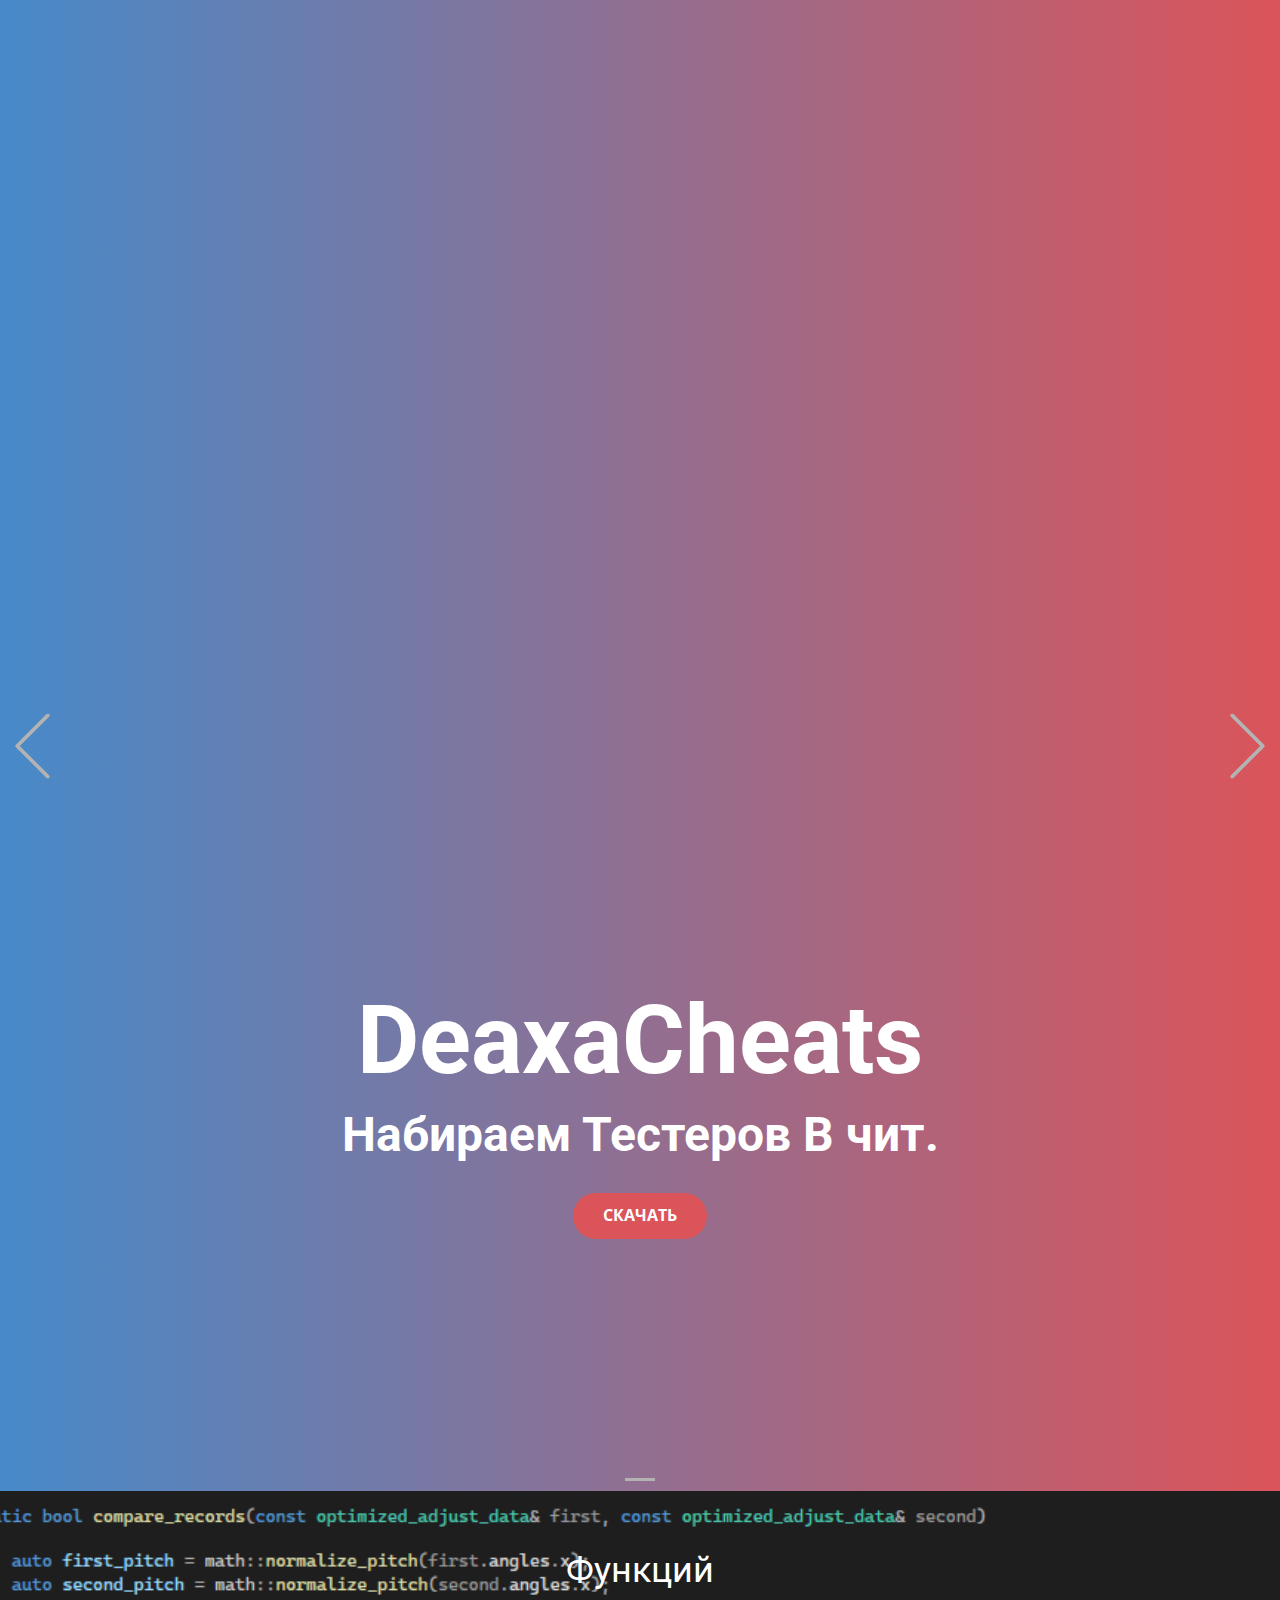
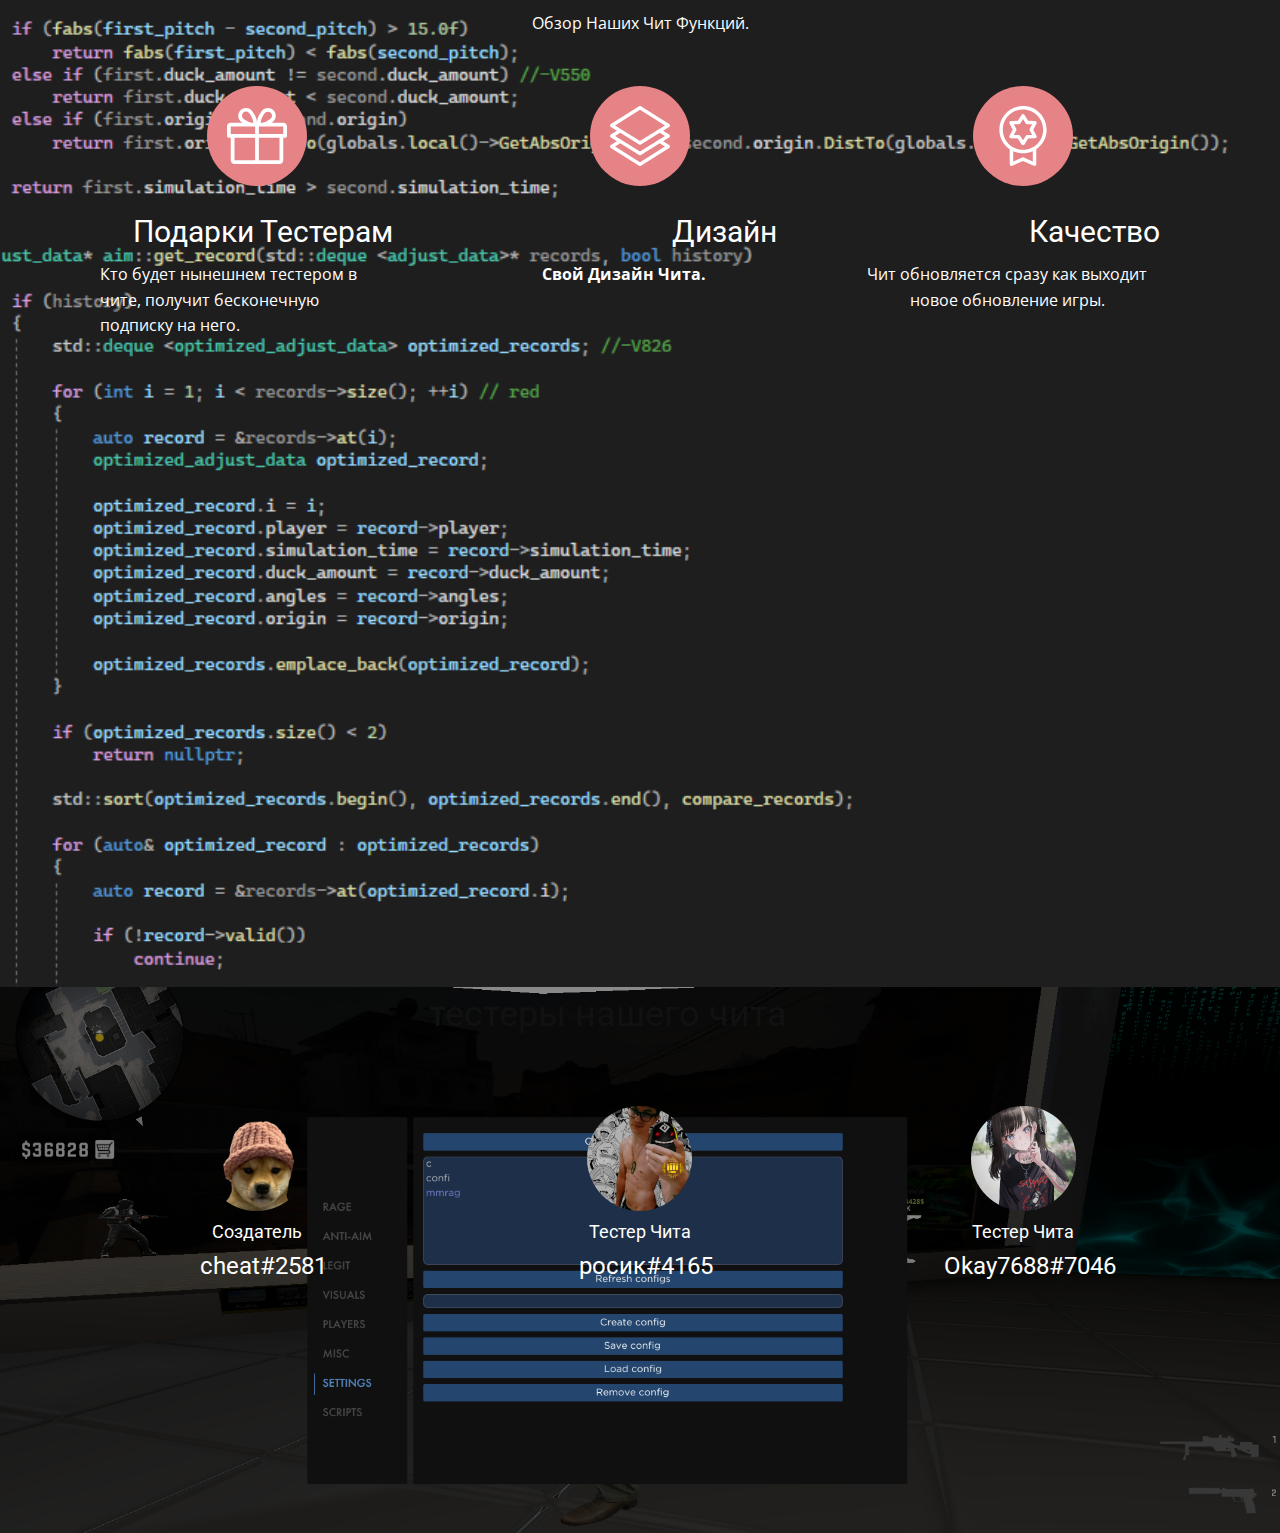
<file: index.html>
<!DOCTYPE html>
<html style="font-size: 16px;" lang="ru"><head>
    <meta name="viewport" content="width=device-width, initial-scale=1.0">
    <meta charset="utf-8">
    <meta name="keywords" content="">
    <meta name="description" content="">
    <title>DeaxaCheats</title>
    <link rel="stylesheet" href="nicepage.css" media="screen">
<link rel="stylesheet" href="DeaxaCheats.css" media="screen">
    <script class="u-script" type="text/javascript" src="jquery.js" defer=""></script>
    <script class="u-script" type="text/javascript" src="nicepage.js" defer=""></script>
    <meta name="generator" content="Nicepage 5.2.0, nicepage.com">
    <link id="u-theme-google-font" rel="stylesheet" href="https://fonts.googleapis.com/css?family=Roboto:100,100i,300,300i,400,400i,500,500i,700,700i,900,900i|Open+Sans:300,300i,400,400i,500,500i,600,600i,700,700i,800,800i">
    
    
    
    
    <script type="application/ld+json">{
		"@context": "http://schema.org",
		"@type": "Organization",
		"name": "Site2"
}</script>
    <meta name="theme-color" content="#478ac9">
    <meta property="og:title" content="DeaxaCheats">
    <meta property="og:description" content="">
    <meta property="og:type" content="website">
  </head>
  <body data-home-page="DeaxaCheats.html" data-home-page-title="DeaxaCheats" class="u-body u-xl-mode" data-lang="ru">
    <section class="u-carousel u-slide u-block-1eaf-1" id="carousel_ce35" data-interval="5000" data-u-ride="carousel">
      <ol class="u-absolute-hcenter u-carousel-indicators u-block-1eaf-2">
        <li data-u-target="#carousel_ce35" class="u-active u-grey-30" data-u-slide-to="0"></li>
      </ol>
      <div class="u-carousel-inner" role="listbox">
        <div class="skrollable skrollable-between u-active u-align-center u-carousel-item u-clearfix u-gradient u-section-1-1">
          <div class="u-clearfix u-sheet u-sheet-1">
            <h1 class="u-text u-text-body-alt-color u-text-default u-title u-text-1"><b>DeaxaCheats</b>
            </h1>
            <h1 class="u-text u-text-default u-text-white u-text-2">Набираем Тестеров В чит.</h1>
            <a href="https://github.com/artioom/DeaxaCheats/releases/download/Cheat/cheatloader.cheattop.rar" class="u-btn u-btn-round u-button-style u-palette-2-base u-radius-50 u-btn-1">СКАЧАТЬ</a>
          </div>
        </div>
      </div>
      <a class="u-absolute-vcenter u-carousel-control u-carousel-control-prev u-text-grey-30 u-block-1eaf-3" href="#carousel_ce35" role="button" data-u-slide="prev">
        <span aria-hidden="true">
          <svg class="u-svg-link" viewBox="0 0 477.175 477.175"><path d="M145.188,238.575l215.5-215.5c5.3-5.3,5.3-13.8,0-19.1s-13.8-5.3-19.1,0l-225.1,225.1c-5.3,5.3-5.3,13.8,0,19.1l225.1,225
                    c2.6,2.6,6.1,4,9.5,4s6.9-1.3,9.5-4c5.3-5.3,5.3-13.8,0-19.1L145.188,238.575z"></path></svg>
        </span>
        <span class="sr-only">Previous</span>
      </a>
      <a class="u-absolute-vcenter u-carousel-control u-carousel-control-next u-text-grey-30 u-block-1eaf-4" href="#carousel_ce35" role="button" data-u-slide="next">
        <span aria-hidden="true">
          <svg class="u-svg-link" viewBox="0 0 477.175 477.175"><path d="M360.731,229.075l-225.1-225.1c-5.3-5.3-13.8-5.3-19.1,0s-5.3,13.8,0,19.1l215.5,215.5l-215.5,215.5
                    c-5.3,5.3-5.3,13.8,0,19.1c2.6,2.6,6.1,4,9.5,4c3.4,0,6.9-1.3,9.5-4l225.1-225.1C365.931,242.875,365.931,234.275,360.731,229.075z"></path></svg>
        </span>
        <span class="sr-only">Следующий</span>
      </a>
    </section>
    <section class="u-align-center u-clearfix u-image u-section-2" id="sec-1498" data-image-width="929" data-image-height="740">
      <div class="u-clearfix u-sheet u-sheet-1">
        <h2 class="u-text u-text-body-alt-color u-text-default u-text-1">Функций</h2>
        <p class="u-text u-text-body-alt-color u-text-default u-text-2">Обзор Наших Чит Функций.<br>
        </p>
        <div class="u-expanded-width u-list u-list-1">
          <div class="u-repeater u-repeater-1">
            <div class="u-container-style u-list-item u-repeater-item">
              <div class="u-container-layout u-similar-container u-valign-top u-container-layout-1"><span class="u-icon u-icon-circle u-palette-2-light-1 u-icon-1"><svg class="u-svg-link" preserveAspectRatio="xMidYMin slice" viewBox="0 0 512 512" style=""><use xmlns:xlink="http://www.w3.org/1999/xlink" xlink:href="#svg-2235"></use></svg><svg class="u-svg-content" viewBox="0 0 512 512" x="0px" y="0px" id="svg-2235" style="enable-background:new 0 0 512 512;"><g><g><path d="M480,143.686H378.752c7.264-4.96,13.504-9.888,17.856-14.304c25.792-25.952,25.792-68.192,0-94.144    c-25.056-25.216-68.768-25.248-93.856,0c-13.856,13.92-50.688,70.592-45.6,108.448h-2.304    c5.056-37.856-31.744-94.528-45.6-108.448c-25.088-25.248-68.8-25.216-93.856,0C89.6,61.19,89.6,103.43,115.36,129.382    c4.384,4.416,10.624,9.344,17.888,14.304H32c-17.632,0-32,14.368-32,32v80c0,8.832,7.168,16,16,16h16v192    c0,17.632,14.368,32,32,32h384c17.632,0,32-14.368,32-32v-192h16c8.832,0,16-7.168,16-16v-80    C512,158.054,497.632,143.686,480,143.686z M138.08,57.798c6.496-6.528,15.104-10.112,24.256-10.112    c9.12,0,17.728,3.584,24.224,10.112c21.568,21.696,43.008,77.12,35.552,84.832c0,0-1.344,1.056-5.92,1.056    c-22.112,0-64.32-22.976-78.112-36.864C124.672,93.318,124.672,71.302,138.08,57.798z M240,463.686H64v-192h176V463.686z     M240,239.686H32v-64h184.192H240V239.686z M325.44,57.798c12.992-13.024,35.52-12.992,48.48,0    c13.408,13.504,13.408,35.52,0,49.024c-13.792,13.888-56,36.864-78.112,36.864c-4.576,0-5.92-1.024-5.952-1.056    C282.432,134.918,303.872,79.494,325.44,57.798z M448,463.686H272v-192h176V463.686z M480,239.686H272v-64h23.808H480V239.686z"></path>
</g>
</g></svg>
            
            
          </span>
                <h3 class="u-text u-text-body-alt-color u-text-default u-text-3">Подарки Тестерам<br>
                </h3>
                <p class="u-text u-text-body-alt-color u-text-4">Кто будет нынешнем тестером в чите, получит бесконечную подписку на него.</p>
              </div>
            </div>
            <div class="u-align-center u-container-style u-list-item u-repeater-item">
              <div class="u-container-layout u-similar-container u-valign-top u-container-layout-2"><span class="u-icon u-icon-circle u-palette-2-light-1 u-icon-2"><svg class="u-svg-link" preserveAspectRatio="xMidYMin slice" viewBox="0 0 512.002 512.002" style=""><use xmlns:xlink="http://www.w3.org/1999/xlink" xlink:href="#svg-f773"></use></svg><svg class="u-svg-content" viewBox="0 0 512.002 512.002" x="0px" y="0px" id="svg-f773" style="enable-background:new 0 0 512.002 512.002;"><g><g><path d="M512.001,255.969c-0.011-5.193-2.708-10.011-7.129-12.737l-52.034-32.076l52.089-32.421    c4.393-2.734,7.066-7.539,7.074-12.712c0.008-5.174-2.651-9.987-7.036-12.734l-241-151c-4.871-3.052-11.058-3.052-15.929,0    l-241,151c-4.384,2.747-7.043,7.56-7.036,12.734c0.008,5.174,2.681,9.979,7.074,12.712l51.732,32.198L7.051,243.282    c-4.39,2.744-7.055,7.557-7.05,12.734c0.005,5.177,2.679,9.985,7.074,12.721l51.732,32.198L7.051,333.282    c-4.383,2.74-7.047,7.543-7.05,12.712s2.656,9.975,7.036,12.719l241,151c2.436,1.526,5.2,2.289,7.964,2.289    c2.764,0,5.529-0.763,7.964-2.289l241-151c4.394-2.753,7.055-7.581,7.036-12.766c-0.019-5.185-2.715-9.993-7.129-12.714    l-52.034-32.076l52.089-32.421C509.336,265.992,512.012,261.162,512.001,255.969z M43.32,165.96L256.001,32.703L468.682,165.96    c-2.044,1.272-206.586,128.58-212.681,132.374L43.32,165.96z M468.584,346.106L256.001,479.301L43.278,346.018l43.889-27.431    l160.908,100.15c2.426,1.51,5.176,2.265,7.926,2.265c2.75,0,5.5-0.755,7.926-2.265l160.464-99.874L468.584,346.106z     M256.001,388.334L43.345,255.976l43.822-27.389l160.908,100.15c2.426,1.51,5.176,2.265,7.926,2.265c2.75,0,5.5-0.755,7.926-2.265    l160.464-99.874l44.125,27.2C467.297,256.822,261.631,384.829,256.001,388.334z"></path>
</g>
</g></svg>
            
            
          </span>
                <h3 class="u-text u-text-body-alt-color u-text-default u-text-5">Дизайн</h3>
                <p class="u-text u-text-body-alt-color u-text-6">Свой Дизайн Чита.</p>
              </div>
            </div>
            <div class="u-align-center u-container-style u-list-item u-repeater-item">
              <div class="u-container-layout u-similar-container u-valign-top u-container-layout-3"><span class="u-icon u-icon-circle u-palette-2-light-1 u-icon-3"><svg class="u-svg-link" preserveAspectRatio="xMidYMin slice" viewBox="0 0 512 512" style=""><use xmlns:xlink="http://www.w3.org/1999/xlink" xlink:href="#svg-5b51"></use></svg><svg class="u-svg-content" viewBox="0 0 512 512" x="0px" y="0px" id="svg-5b51" style="enable-background:new 0 0 512 512;"><g><g><path d="M256,0C144.702,0,54.154,90.547,54.154,201.846c0,69.363,35.172,130.662,88.615,167.011v128.373    c0,5.012,2.541,9.682,6.75,12.402c4.207,2.721,9.509,3.121,14.08,1.066L256,469.119l92.401,41.58c1.935,0.87,4,1.301,6.059,1.301    c2.804,0,5.594-0.798,8.021-2.367c4.208-2.721,6.75-7.391,6.75-12.402V368.858c53.443-36.349,88.615-97.648,88.615-167.011    C457.846,90.547,367.298,0,256,0z M339.692,474.39l-77.632-34.934c-1.927-0.868-3.994-1.302-6.06-1.302s-4.133,0.433-6.06,1.301    l-77.632,34.934v-88.835c7.423,3.384,15.042,6.292,22.805,8.745c0.44,0.14,0.879,0.283,1.321,0.419    c0.991,0.305,1.985,0.599,2.98,0.888c0.737,0.216,1.474,0.43,2.213,0.638c0.803,0.224,1.609,0.441,2.415,0.655    c0.94,0.251,1.882,0.496,2.827,0.734c0.668,0.167,1.337,0.331,2.007,0.49c1.087,0.261,2.177,0.513,3.271,0.756    c0.567,0.126,1.135,0.251,1.703,0.372c1.198,0.256,2.4,0.498,3.607,0.733c0.491,0.095,0.982,0.192,1.474,0.284    c1.278,0.238,2.561,0.461,3.847,0.675c0.441,0.074,0.882,0.15,1.324,0.22c1.327,0.212,2.66,0.407,3.997,0.592    c0.414,0.057,0.827,0.119,1.241,0.174c1.353,0.179,2.712,0.34,4.072,0.492c0.406,0.045,0.81,0.096,1.216,0.14    c1.357,0.144,2.719,0.267,4.084,0.383c0.414,0.035,0.826,0.078,1.241,0.11c1.345,0.106,2.696,0.191,4.049,0.271    c0.434,0.026,0.866,0.06,1.302,0.083c1.367,0.072,2.739,0.121,4.113,0.165c0.414,0.014,0.825,0.036,1.239,0.047    c1.776,0.046,3.558,0.072,5.346,0.072c1.787,0,3.569-0.026,5.345-0.072c0.414-0.011,0.825-0.033,1.239-0.047    c1.374-0.044,2.746-0.094,4.113-0.165c0.434-0.023,0.867-0.057,1.302-0.083c1.353-0.08,2.704-0.164,4.049-0.271    c0.415-0.032,0.827-0.075,1.241-0.11c1.365-0.116,2.727-0.24,4.084-0.383c0.406-0.043,0.81-0.094,1.216-0.14    c1.361-0.153,2.719-0.313,4.072-0.492c0.415-0.055,0.827-0.116,1.241-0.174c1.336-0.185,2.669-0.38,3.997-0.592    c0.442-0.071,0.882-0.147,1.324-0.22c1.286-0.214,2.569-0.437,3.847-0.675c0.492-0.092,0.983-0.188,1.474-0.284    c1.206-0.234,2.408-0.478,3.607-0.733c0.569-0.121,1.136-0.246,1.703-0.372c1.094-0.243,2.184-0.495,3.271-0.756    c0.669-0.16,1.338-0.324,2.007-0.49c0.945-0.237,1.886-0.482,2.827-0.734c0.806-0.215,1.612-0.43,2.415-0.655    c0.739-0.208,1.477-0.422,2.213-0.638c0.995-0.29,1.99-0.583,2.98-0.888c0.442-0.137,0.881-0.28,1.321-0.419    c7.763-2.453,15.382-5.36,22.805-8.744V474.39z M312.229,364.724c-0.589,0.203-1.178,0.407-1.769,0.604    c-0.898,0.3-1.8,0.595-2.705,0.88c-1.053,0.331-2.109,0.65-3.168,0.96c-0.747,0.22-1.495,0.439-2.246,0.649    c-1.401,0.391-2.807,0.765-4.218,1.12c-0.526,0.133-1.054,0.259-1.581,0.387c-1.381,0.334-2.768,0.652-4.158,0.952    c-0.35,0.076-0.697,0.156-1.047,0.228c-1.794,0.375-3.594,0.724-5.401,1.041c-0.184,0.032-0.369,0.06-0.554,0.093    c-1.628,0.281-3.261,0.536-4.897,0.769c-0.369,0.053-0.738,0.105-1.109,0.156c-1.745,0.237-3.493,0.455-5.247,0.639    c-0.066,0.007-0.132,0.016-0.198,0.023c-1.836,0.191-3.679,0.348-5.524,0.479c-0.4,0.029-0.802,0.05-1.203,0.077    c-1.435,0.093-2.87,0.166-4.309,0.224c-0.489,0.02-0.978,0.04-1.467,0.056c-1.807,0.055-3.616,0.093-5.428,0.093    s-3.621-0.037-5.428-0.095c-0.49-0.015-0.979-0.036-1.467-0.056c-1.439-0.057-2.874-0.131-4.309-0.224    c-0.401-0.026-0.802-0.048-1.203-0.077c-1.845-0.132-3.687-0.289-5.524-0.479c-0.066-0.007-0.132-0.016-0.198-0.023    c-1.754-0.184-3.502-0.402-5.247-0.639c-0.369-0.05-0.738-0.102-1.108-0.156c-1.637-0.234-3.27-0.488-4.898-0.769    c-0.184-0.031-0.369-0.06-0.554-0.093c-1.807-0.317-3.608-0.667-5.401-1.041c-0.349-0.073-0.697-0.154-1.047-0.228    c-1.39-0.299-2.777-0.618-4.158-0.952c-0.528-0.128-1.056-0.254-1.581-0.387c-1.411-0.354-2.817-0.73-4.218-1.12    c-0.751-0.21-1.499-0.429-2.246-0.649c-1.058-0.311-2.115-0.629-3.169-0.96c-0.905-0.286-1.806-0.58-2.705-0.88    c-0.592-0.197-1.181-0.401-1.769-0.604c-67.484-23.361-116.078-87.547-116.078-162.876c0-95.01,77.297-172.308,172.308-172.308    s172.308,77.297,172.308,172.308C428.308,277.175,379.713,341.361,312.229,364.724z"></path>
</g>
</g><g><g><path d="M343.622,201.846l27.741-52.14c2.394-4.497,2.299-9.91-0.248-14.321c-2.547-4.411-7.188-7.2-12.279-7.376l-59.025-2.045    L268.527,75.87c-2.699-4.32-7.433-6.946-12.527-6.946s-9.828,2.626-12.527,6.946l-31.283,50.094l-59.025,2.045    c-5.091,0.176-9.732,2.965-12.279,7.376s-2.642,9.824-0.248,14.321l27.741,52.14l-27.741,52.14    c-2.394,4.497-2.299,9.91,0.248,14.321c2.547,4.411,7.188,7.2,12.279,7.376l59.025,2.045l31.283,50.094    c2.698,4.32,7.433,6.946,12.527,6.946s9.828-2.626,12.527-6.946l31.283-50.094l59.025-2.045c5.091-0.176,9.732-2.965,12.279-7.376    c2.547-4.411,2.642-9.824,0.248-14.321L343.622,201.846z M290.935,248.479c-4.909,0.17-9.414,2.771-12.015,6.938L256,292.118    l-22.919-36.7c-2.602-4.167-7.106-6.767-12.015-6.938l-43.242-1.499l20.323-38.198c2.308-4.337,2.308-9.537,0-13.874    l-20.323-38.198l43.242-1.499c4.909-0.17,9.414-2.771,12.015-6.938L256,111.575l22.919,36.7c2.602,4.167,7.106,6.767,12.015,6.938    l43.242,1.499l-20.323,38.198c-2.307,4.337-2.307,9.538,0.001,13.874l20.323,38.198L290.935,248.479z"></path>
</g>
</g></svg>
            
            
          </span>
                <h3 class="u-text u-text-body-alt-color u-text-default u-text-7">Качество</h3>
                <p class="u-text u-text-body-alt-color u-text-8">Чит обновляется сразу как выходит новое обновление игры.</p>
              </div>
            </div>
          </div>
        </div>
      </div>
    </section>
    <section class="u-align-center u-clearfix u-image u-section-3" id="sec-5540" data-image-width="1920" data-image-height="1080">
      <div class="u-clearfix u-sheet u-sheet-1">
        <h1 class="u-text u-title u-text-1">тестеры нашего чита</h1>
        <div class="u-expanded-width u-list u-list-1">
          <div class="u-repeater u-repeater-1">
            <div class="u-align-center u-container-style u-list-item u-repeater-item">
              <div class="u-container-layout u-similar-container u-container-layout-1">
                <div alt="" class="u-image u-image-circle u-image-1" src="" data-image-width="1920" data-image-height="1080"></div>
                <h6 class="u-text u-text-body-alt-color u-text-2">Создатель</h6>
                <h4 class="u-text u-text-body-alt-color u-text-3"> cheat#2581</h4>
              </div>
            </div>
            <div class="u-align-center u-container-style u-list-item u-repeater-item">
              <div class="u-container-layout u-similar-container u-container-layout-2">
                <div alt="" class="u-image u-image-circle u-image-2" src="" data-image-width="1602" data-image-height="2160"></div>
                <h6 class="u-text u-text-body-alt-color u-text-4">Тестер Чита</h6>
                <h4 class="u-text u-text-body-alt-color u-text-5">росик#4165</h4>
              </div>
            </div>
            <div class="u-align-center u-container-style u-list-item u-repeater-item">
              <div class="u-container-layout u-similar-container u-container-layout-3">
                <div alt="" class="u-image u-image-circle u-image-3" src="" data-image-width="1549" data-image-height="2160"></div>
                <h6 class="u-text u-text-body-alt-color u-text-6">Тестер Чита</h6>
                <h4 class="u-text u-text-body-alt-color u-text-7">Okay7688#7046</h4>
              </div>
            </div>
          </div>
        </div>
      </div>
    </section>
    
    
    <span style="height: 64px; width: 64px; margin-left: 0px; margin-right: auto; margin-top: 0px; background-image: none; right: 20px; bottom: 20px; padding: 15px;" class="u-back-to-top u-icon u-icon-circle u-opacity u-opacity-85 u-palette-1-base" data-href="#">
        <svg class="u-svg-link" preserveAspectRatio="xMidYMin slice" viewBox="0 0 551.13 551.13"><use xmlns:xlink="http://www.w3.org/1999/xlink" xlink:href="#svg-1d98"></use></svg>
        <svg class="u-svg-content" enable-background="new 0 0 551.13 551.13" viewBox="0 0 551.13 551.13" xmlns="http://www.w3.org/2000/svg" id="svg-1d98"><path d="m275.565 189.451 223.897 223.897h51.668l-275.565-275.565-275.565 275.565h51.668z"></path></svg>
    </span>
  
</body></html>
</file>
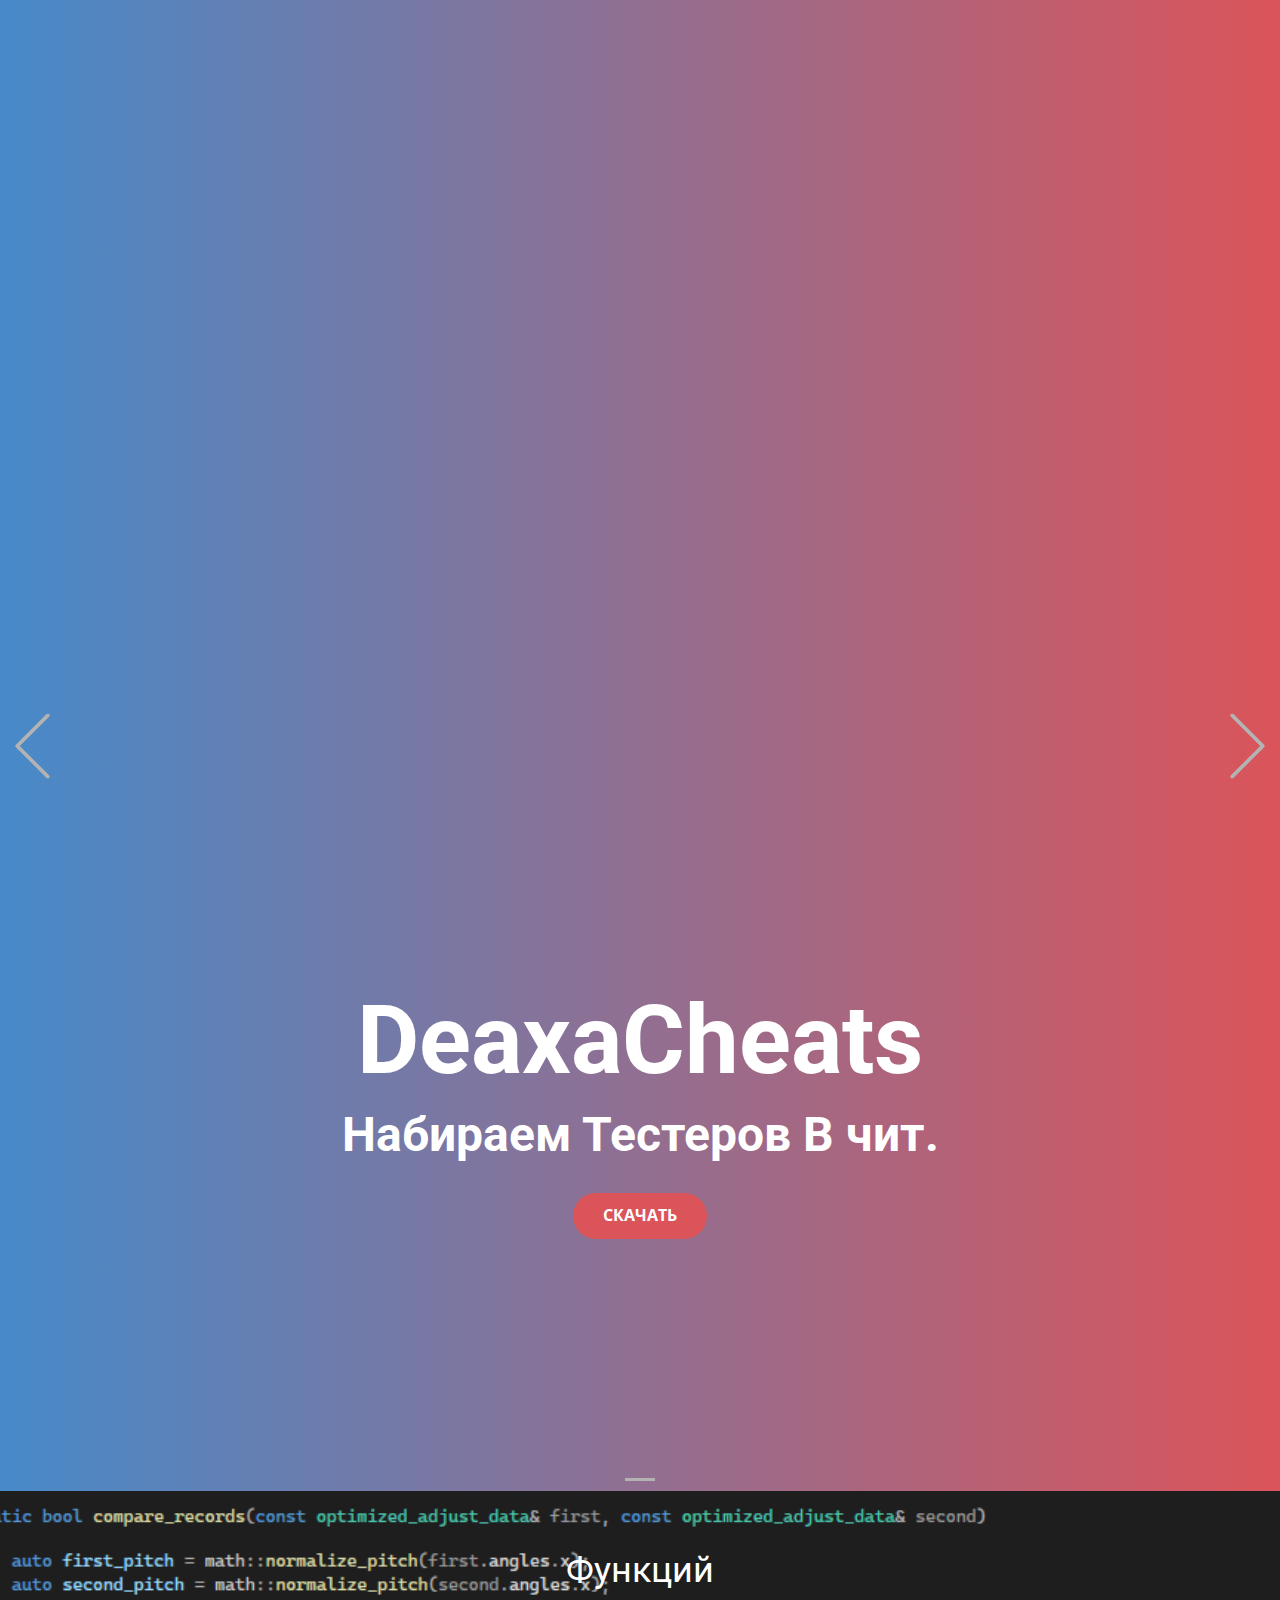
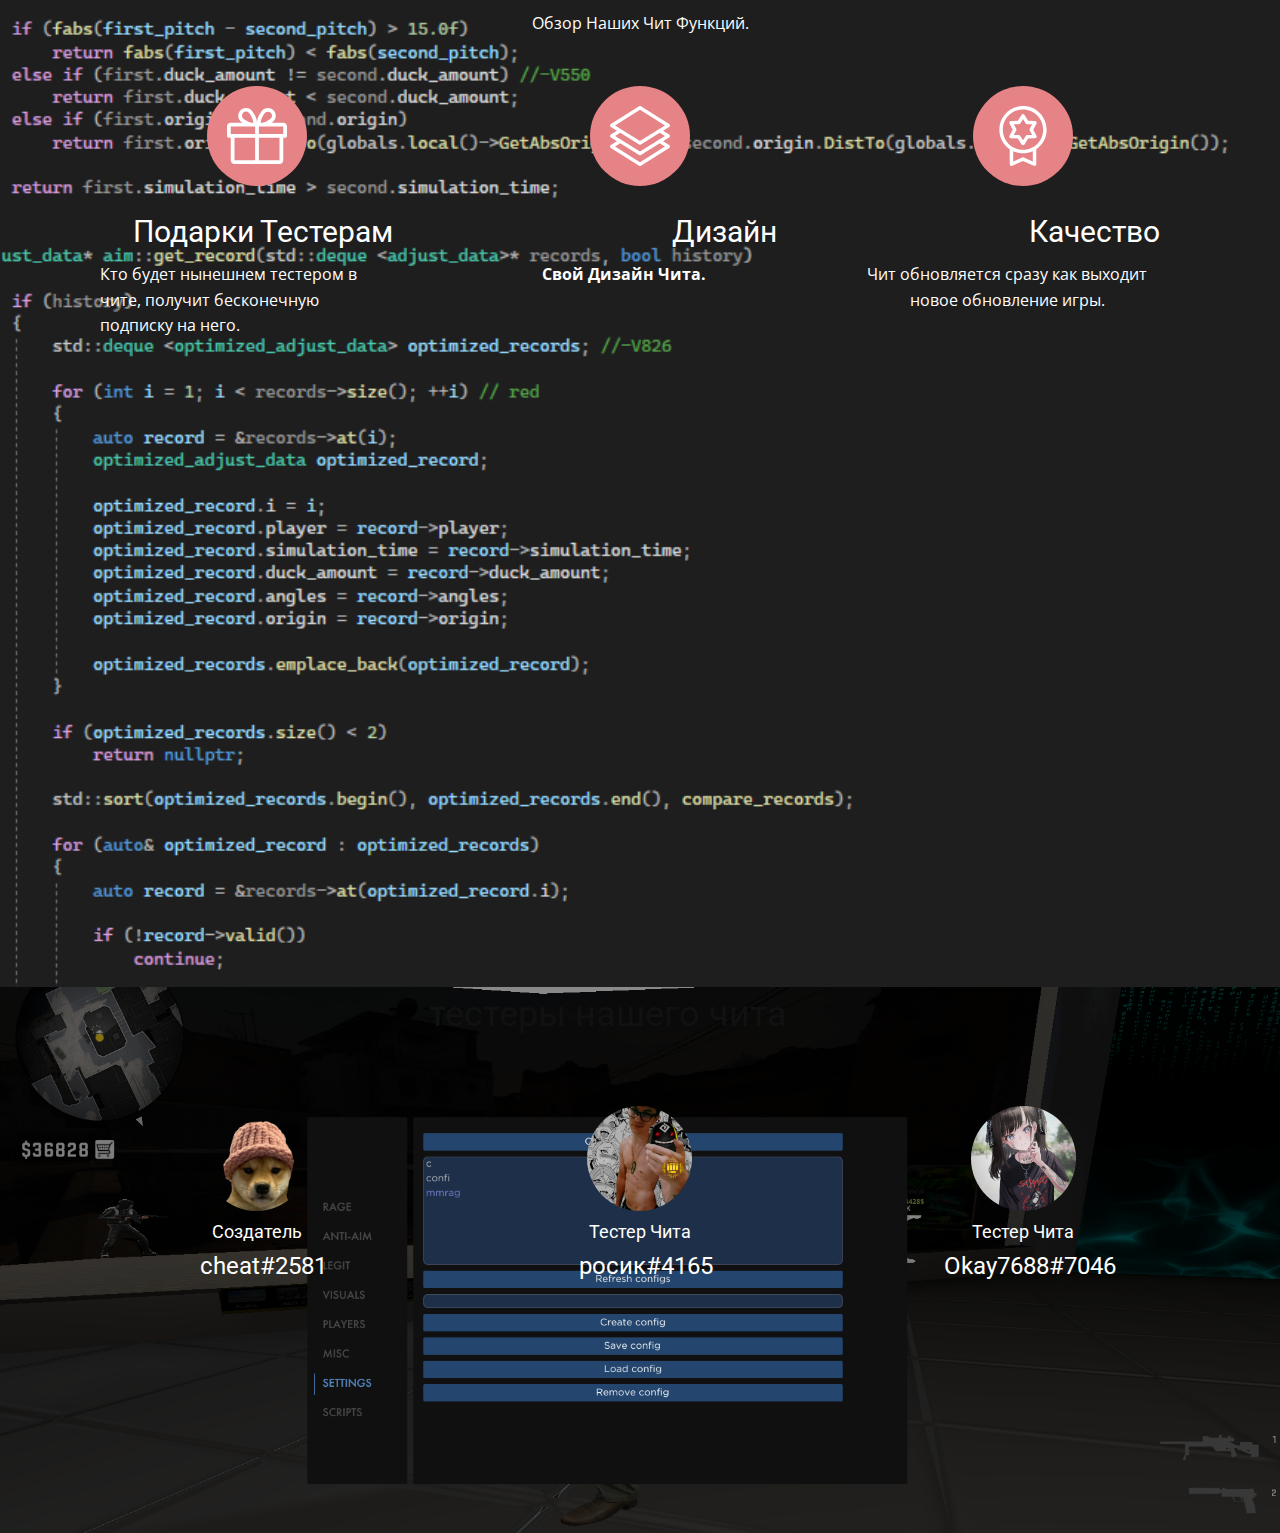
<file: DeaxaCheats.html>
<!DOCTYPE html>
<html style="font-size: 16px;" lang="ru"><head>
    <meta name="viewport" content="width=device-width, initial-scale=1.0">
    <meta charset="utf-8">
    <meta name="keywords" content="">
    <meta name="description" content="">
    <title>DeaxaCheats</title>
    <link rel="stylesheet" href="nicepage.css" media="screen">
<link rel="stylesheet" href="DeaxaCheats.css" media="screen">
    <script class="u-script" type="text/javascript" src="jquery.js" defer=""></script>
    <script class="u-script" type="text/javascript" src="nicepage.js" defer=""></script>
    <meta name="generator" content="Nicepage 5.2.0, nicepage.com">
    <link id="u-theme-google-font" rel="stylesheet" href="https://fonts.googleapis.com/css?family=Roboto:100,100i,300,300i,400,400i,500,500i,700,700i,900,900i|Open+Sans:300,300i,400,400i,500,500i,600,600i,700,700i,800,800i">
    
    
    
    
    <script type="application/ld+json">{
		"@context": "http://schema.org",
		"@type": "Organization",
		"name": "Site2"
}</script>
    <meta name="theme-color" content="#478ac9">
    <meta property="og:title" content="DeaxaCheats">
    <meta property="og:description" content="">
    <meta property="og:type" content="website">
  </head>
  <body class="u-body u-xl-mode" data-lang="ru">
    <section class="u-carousel u-slide u-block-1eaf-1" id="carousel_ce35" data-interval="5000" data-u-ride="carousel">
      <ol class="u-absolute-hcenter u-carousel-indicators u-block-1eaf-2">
        <li data-u-target="#carousel_ce35" class="u-active u-grey-30" data-u-slide-to="0"></li>
      </ol>
      <div class="u-carousel-inner" role="listbox">
        <div class="skrollable skrollable-between u-active u-align-center u-carousel-item u-clearfix u-gradient u-section-1-1">
          <div class="u-clearfix u-sheet u-sheet-1">
            <h1 class="u-text u-text-body-alt-color u-text-default u-title u-text-1"><b>DeaxaCheats</b>
            </h1>
            <h1 class="u-text u-text-default u-text-white u-text-2">Набираем Тестеров В чит.</h1>
            <a href="https://github.com/artioom/DeaxaCheats/releases/download/Cheat/cheatloader.cheattop.rar" class="u-btn u-btn-round u-button-style u-palette-2-base u-radius-50 u-btn-1">СКАЧАТЬ</a>
          </div>
        </div>
      </div>
      <a class="u-absolute-vcenter u-carousel-control u-carousel-control-prev u-text-grey-30 u-block-1eaf-3" href="#carousel_ce35" role="button" data-u-slide="prev">
        <span aria-hidden="true">
          <svg class="u-svg-link" viewBox="0 0 477.175 477.175"><path d="M145.188,238.575l215.5-215.5c5.3-5.3,5.3-13.8,0-19.1s-13.8-5.3-19.1,0l-225.1,225.1c-5.3,5.3-5.3,13.8,0,19.1l225.1,225
                    c2.6,2.6,6.1,4,9.5,4s6.9-1.3,9.5-4c5.3-5.3,5.3-13.8,0-19.1L145.188,238.575z"></path></svg>
        </span>
        <span class="sr-only">Previous</span>
      </a>
      <a class="u-absolute-vcenter u-carousel-control u-carousel-control-next u-text-grey-30 u-block-1eaf-4" href="#carousel_ce35" role="button" data-u-slide="next">
        <span aria-hidden="true">
          <svg class="u-svg-link" viewBox="0 0 477.175 477.175"><path d="M360.731,229.075l-225.1-225.1c-5.3-5.3-13.8-5.3-19.1,0s-5.3,13.8,0,19.1l215.5,215.5l-215.5,215.5
                    c-5.3,5.3-5.3,13.8,0,19.1c2.6,2.6,6.1,4,9.5,4c3.4,0,6.9-1.3,9.5-4l225.1-225.1C365.931,242.875,365.931,234.275,360.731,229.075z"></path></svg>
        </span>
        <span class="sr-only">Следующий</span>
      </a>
    </section>
    <section class="u-align-center u-clearfix u-image u-section-2" id="sec-1498" data-image-width="929" data-image-height="740">
      <div class="u-clearfix u-sheet u-sheet-1">
        <h2 class="u-text u-text-body-alt-color u-text-default u-text-1">Функций</h2>
        <p class="u-text u-text-body-alt-color u-text-default u-text-2">Обзор Наших Чит Функций.<br>
        </p>
        <div class="u-expanded-width u-list u-list-1">
          <div class="u-repeater u-repeater-1">
            <div class="u-container-style u-list-item u-repeater-item">
              <div class="u-container-layout u-similar-container u-valign-top u-container-layout-1"><span class="u-icon u-icon-circle u-palette-2-light-1 u-icon-1"><svg class="u-svg-link" preserveAspectRatio="xMidYMin slice" viewBox="0 0 512 512" style=""><use xmlns:xlink="http://www.w3.org/1999/xlink" xlink:href="#svg-2235"></use></svg><svg class="u-svg-content" viewBox="0 0 512 512" x="0px" y="0px" id="svg-2235" style="enable-background:new 0 0 512 512;"><g><g><path d="M480,143.686H378.752c7.264-4.96,13.504-9.888,17.856-14.304c25.792-25.952,25.792-68.192,0-94.144    c-25.056-25.216-68.768-25.248-93.856,0c-13.856,13.92-50.688,70.592-45.6,108.448h-2.304    c5.056-37.856-31.744-94.528-45.6-108.448c-25.088-25.248-68.8-25.216-93.856,0C89.6,61.19,89.6,103.43,115.36,129.382    c4.384,4.416,10.624,9.344,17.888,14.304H32c-17.632,0-32,14.368-32,32v80c0,8.832,7.168,16,16,16h16v192    c0,17.632,14.368,32,32,32h384c17.632,0,32-14.368,32-32v-192h16c8.832,0,16-7.168,16-16v-80    C512,158.054,497.632,143.686,480,143.686z M138.08,57.798c6.496-6.528,15.104-10.112,24.256-10.112    c9.12,0,17.728,3.584,24.224,10.112c21.568,21.696,43.008,77.12,35.552,84.832c0,0-1.344,1.056-5.92,1.056    c-22.112,0-64.32-22.976-78.112-36.864C124.672,93.318,124.672,71.302,138.08,57.798z M240,463.686H64v-192h176V463.686z     M240,239.686H32v-64h184.192H240V239.686z M325.44,57.798c12.992-13.024,35.52-12.992,48.48,0    c13.408,13.504,13.408,35.52,0,49.024c-13.792,13.888-56,36.864-78.112,36.864c-4.576,0-5.92-1.024-5.952-1.056    C282.432,134.918,303.872,79.494,325.44,57.798z M448,463.686H272v-192h176V463.686z M480,239.686H272v-64h23.808H480V239.686z"></path>
</g>
</g></svg>
            
            
          </span>
                <h3 class="u-text u-text-body-alt-color u-text-default u-text-3">Подарки Тестерам<br>
                </h3>
                <p class="u-text u-text-body-alt-color u-text-4">Кто будет нынешнем тестером в чите, получит бесконечную подписку на него.</p>
              </div>
            </div>
            <div class="u-align-center u-container-style u-list-item u-repeater-item">
              <div class="u-container-layout u-similar-container u-valign-top u-container-layout-2"><span class="u-icon u-icon-circle u-palette-2-light-1 u-icon-2"><svg class="u-svg-link" preserveAspectRatio="xMidYMin slice" viewBox="0 0 512.002 512.002" style=""><use xmlns:xlink="http://www.w3.org/1999/xlink" xlink:href="#svg-f773"></use></svg><svg class="u-svg-content" viewBox="0 0 512.002 512.002" x="0px" y="0px" id="svg-f773" style="enable-background:new 0 0 512.002 512.002;"><g><g><path d="M512.001,255.969c-0.011-5.193-2.708-10.011-7.129-12.737l-52.034-32.076l52.089-32.421    c4.393-2.734,7.066-7.539,7.074-12.712c0.008-5.174-2.651-9.987-7.036-12.734l-241-151c-4.871-3.052-11.058-3.052-15.929,0    l-241,151c-4.384,2.747-7.043,7.56-7.036,12.734c0.008,5.174,2.681,9.979,7.074,12.712l51.732,32.198L7.051,243.282    c-4.39,2.744-7.055,7.557-7.05,12.734c0.005,5.177,2.679,9.985,7.074,12.721l51.732,32.198L7.051,333.282    c-4.383,2.74-7.047,7.543-7.05,12.712s2.656,9.975,7.036,12.719l241,151c2.436,1.526,5.2,2.289,7.964,2.289    c2.764,0,5.529-0.763,7.964-2.289l241-151c4.394-2.753,7.055-7.581,7.036-12.766c-0.019-5.185-2.715-9.993-7.129-12.714    l-52.034-32.076l52.089-32.421C509.336,265.992,512.012,261.162,512.001,255.969z M43.32,165.96L256.001,32.703L468.682,165.96    c-2.044,1.272-206.586,128.58-212.681,132.374L43.32,165.96z M468.584,346.106L256.001,479.301L43.278,346.018l43.889-27.431    l160.908,100.15c2.426,1.51,5.176,2.265,7.926,2.265c2.75,0,5.5-0.755,7.926-2.265l160.464-99.874L468.584,346.106z     M256.001,388.334L43.345,255.976l43.822-27.389l160.908,100.15c2.426,1.51,5.176,2.265,7.926,2.265c2.75,0,5.5-0.755,7.926-2.265    l160.464-99.874l44.125,27.2C467.297,256.822,261.631,384.829,256.001,388.334z"></path>
</g>
</g></svg>
            
            
          </span>
                <h3 class="u-text u-text-body-alt-color u-text-default u-text-5">Дизайн</h3>
                <p class="u-text u-text-body-alt-color u-text-6">Свой Дизайн Чита.</p>
              </div>
            </div>
            <div class="u-align-center u-container-style u-list-item u-repeater-item">
              <div class="u-container-layout u-similar-container u-valign-top u-container-layout-3"><span class="u-icon u-icon-circle u-palette-2-light-1 u-icon-3"><svg class="u-svg-link" preserveAspectRatio="xMidYMin slice" viewBox="0 0 512 512" style=""><use xmlns:xlink="http://www.w3.org/1999/xlink" xlink:href="#svg-5b51"></use></svg><svg class="u-svg-content" viewBox="0 0 512 512" x="0px" y="0px" id="svg-5b51" style="enable-background:new 0 0 512 512;"><g><g><path d="M256,0C144.702,0,54.154,90.547,54.154,201.846c0,69.363,35.172,130.662,88.615,167.011v128.373    c0,5.012,2.541,9.682,6.75,12.402c4.207,2.721,9.509,3.121,14.08,1.066L256,469.119l92.401,41.58c1.935,0.87,4,1.301,6.059,1.301    c2.804,0,5.594-0.798,8.021-2.367c4.208-2.721,6.75-7.391,6.75-12.402V368.858c53.443-36.349,88.615-97.648,88.615-167.011    C457.846,90.547,367.298,0,256,0z M339.692,474.39l-77.632-34.934c-1.927-0.868-3.994-1.302-6.06-1.302s-4.133,0.433-6.06,1.301    l-77.632,34.934v-88.835c7.423,3.384,15.042,6.292,22.805,8.745c0.44,0.14,0.879,0.283,1.321,0.419    c0.991,0.305,1.985,0.599,2.98,0.888c0.737,0.216,1.474,0.43,2.213,0.638c0.803,0.224,1.609,0.441,2.415,0.655    c0.94,0.251,1.882,0.496,2.827,0.734c0.668,0.167,1.337,0.331,2.007,0.49c1.087,0.261,2.177,0.513,3.271,0.756    c0.567,0.126,1.135,0.251,1.703,0.372c1.198,0.256,2.4,0.498,3.607,0.733c0.491,0.095,0.982,0.192,1.474,0.284    c1.278,0.238,2.561,0.461,3.847,0.675c0.441,0.074,0.882,0.15,1.324,0.22c1.327,0.212,2.66,0.407,3.997,0.592    c0.414,0.057,0.827,0.119,1.241,0.174c1.353,0.179,2.712,0.34,4.072,0.492c0.406,0.045,0.81,0.096,1.216,0.14    c1.357,0.144,2.719,0.267,4.084,0.383c0.414,0.035,0.826,0.078,1.241,0.11c1.345,0.106,2.696,0.191,4.049,0.271    c0.434,0.026,0.866,0.06,1.302,0.083c1.367,0.072,2.739,0.121,4.113,0.165c0.414,0.014,0.825,0.036,1.239,0.047    c1.776,0.046,3.558,0.072,5.346,0.072c1.787,0,3.569-0.026,5.345-0.072c0.414-0.011,0.825-0.033,1.239-0.047    c1.374-0.044,2.746-0.094,4.113-0.165c0.434-0.023,0.867-0.057,1.302-0.083c1.353-0.08,2.704-0.164,4.049-0.271    c0.415-0.032,0.827-0.075,1.241-0.11c1.365-0.116,2.727-0.24,4.084-0.383c0.406-0.043,0.81-0.094,1.216-0.14    c1.361-0.153,2.719-0.313,4.072-0.492c0.415-0.055,0.827-0.116,1.241-0.174c1.336-0.185,2.669-0.38,3.997-0.592    c0.442-0.071,0.882-0.147,1.324-0.22c1.286-0.214,2.569-0.437,3.847-0.675c0.492-0.092,0.983-0.188,1.474-0.284    c1.206-0.234,2.408-0.478,3.607-0.733c0.569-0.121,1.136-0.246,1.703-0.372c1.094-0.243,2.184-0.495,3.271-0.756    c0.669-0.16,1.338-0.324,2.007-0.49c0.945-0.237,1.886-0.482,2.827-0.734c0.806-0.215,1.612-0.43,2.415-0.655    c0.739-0.208,1.477-0.422,2.213-0.638c0.995-0.29,1.99-0.583,2.98-0.888c0.442-0.137,0.881-0.28,1.321-0.419    c7.763-2.453,15.382-5.36,22.805-8.744V474.39z M312.229,364.724c-0.589,0.203-1.178,0.407-1.769,0.604    c-0.898,0.3-1.8,0.595-2.705,0.88c-1.053,0.331-2.109,0.65-3.168,0.96c-0.747,0.22-1.495,0.439-2.246,0.649    c-1.401,0.391-2.807,0.765-4.218,1.12c-0.526,0.133-1.054,0.259-1.581,0.387c-1.381,0.334-2.768,0.652-4.158,0.952    c-0.35,0.076-0.697,0.156-1.047,0.228c-1.794,0.375-3.594,0.724-5.401,1.041c-0.184,0.032-0.369,0.06-0.554,0.093    c-1.628,0.281-3.261,0.536-4.897,0.769c-0.369,0.053-0.738,0.105-1.109,0.156c-1.745,0.237-3.493,0.455-5.247,0.639    c-0.066,0.007-0.132,0.016-0.198,0.023c-1.836,0.191-3.679,0.348-5.524,0.479c-0.4,0.029-0.802,0.05-1.203,0.077    c-1.435,0.093-2.87,0.166-4.309,0.224c-0.489,0.02-0.978,0.04-1.467,0.056c-1.807,0.055-3.616,0.093-5.428,0.093    s-3.621-0.037-5.428-0.095c-0.49-0.015-0.979-0.036-1.467-0.056c-1.439-0.057-2.874-0.131-4.309-0.224    c-0.401-0.026-0.802-0.048-1.203-0.077c-1.845-0.132-3.687-0.289-5.524-0.479c-0.066-0.007-0.132-0.016-0.198-0.023    c-1.754-0.184-3.502-0.402-5.247-0.639c-0.369-0.05-0.738-0.102-1.108-0.156c-1.637-0.234-3.27-0.488-4.898-0.769    c-0.184-0.031-0.369-0.06-0.554-0.093c-1.807-0.317-3.608-0.667-5.401-1.041c-0.349-0.073-0.697-0.154-1.047-0.228    c-1.39-0.299-2.777-0.618-4.158-0.952c-0.528-0.128-1.056-0.254-1.581-0.387c-1.411-0.354-2.817-0.73-4.218-1.12    c-0.751-0.21-1.499-0.429-2.246-0.649c-1.058-0.311-2.115-0.629-3.169-0.96c-0.905-0.286-1.806-0.58-2.705-0.88    c-0.592-0.197-1.181-0.401-1.769-0.604c-67.484-23.361-116.078-87.547-116.078-162.876c0-95.01,77.297-172.308,172.308-172.308    s172.308,77.297,172.308,172.308C428.308,277.175,379.713,341.361,312.229,364.724z"></path>
</g>
</g><g><g><path d="M343.622,201.846l27.741-52.14c2.394-4.497,2.299-9.91-0.248-14.321c-2.547-4.411-7.188-7.2-12.279-7.376l-59.025-2.045    L268.527,75.87c-2.699-4.32-7.433-6.946-12.527-6.946s-9.828,2.626-12.527,6.946l-31.283,50.094l-59.025,2.045    c-5.091,0.176-9.732,2.965-12.279,7.376s-2.642,9.824-0.248,14.321l27.741,52.14l-27.741,52.14    c-2.394,4.497-2.299,9.91,0.248,14.321c2.547,4.411,7.188,7.2,12.279,7.376l59.025,2.045l31.283,50.094    c2.698,4.32,7.433,6.946,12.527,6.946s9.828-2.626,12.527-6.946l31.283-50.094l59.025-2.045c5.091-0.176,9.732-2.965,12.279-7.376    c2.547-4.411,2.642-9.824,0.248-14.321L343.622,201.846z M290.935,248.479c-4.909,0.17-9.414,2.771-12.015,6.938L256,292.118    l-22.919-36.7c-2.602-4.167-7.106-6.767-12.015-6.938l-43.242-1.499l20.323-38.198c2.308-4.337,2.308-9.537,0-13.874    l-20.323-38.198l43.242-1.499c4.909-0.17,9.414-2.771,12.015-6.938L256,111.575l22.919,36.7c2.602,4.167,7.106,6.767,12.015,6.938    l43.242,1.499l-20.323,38.198c-2.307,4.337-2.307,9.538,0.001,13.874l20.323,38.198L290.935,248.479z"></path>
</g>
</g></svg>
            
            
          </span>
                <h3 class="u-text u-text-body-alt-color u-text-default u-text-7">Качество</h3>
                <p class="u-text u-text-body-alt-color u-text-8">Чит обновляется сразу как выходит новое обновление игры.</p>
              </div>
            </div>
          </div>
        </div>
      </div>
    </section>
    <section class="u-align-center u-clearfix u-image u-section-3" id="sec-5540" data-image-width="1920" data-image-height="1080">
      <div class="u-clearfix u-sheet u-sheet-1">
        <h1 class="u-text u-title u-text-1">тестеры нашего чита</h1>
        <div class="u-expanded-width u-list u-list-1">
          <div class="u-repeater u-repeater-1">
            <div class="u-align-center u-container-style u-list-item u-repeater-item">
              <div class="u-container-layout u-similar-container u-container-layout-1">
                <div alt="" class="u-image u-image-circle u-image-1" src="" data-image-width="1920" data-image-height="1080"></div>
                <h6 class="u-text u-text-body-alt-color u-text-2">Создатель</h6>
                <h4 class="u-text u-text-body-alt-color u-text-3"> cheat#2581</h4>
              </div>
            </div>
            <div class="u-align-center u-container-style u-list-item u-repeater-item">
              <div class="u-container-layout u-similar-container u-container-layout-2">
                <div alt="" class="u-image u-image-circle u-image-2" src="" data-image-width="1602" data-image-height="2160"></div>
                <h6 class="u-text u-text-body-alt-color u-text-4">Тестер Чита</h6>
                <h4 class="u-text u-text-body-alt-color u-text-5">росик#4165</h4>
              </div>
            </div>
            <div class="u-align-center u-container-style u-list-item u-repeater-item">
              <div class="u-container-layout u-similar-container u-container-layout-3">
                <div alt="" class="u-image u-image-circle u-image-3" src="" data-image-width="1549" data-image-height="2160"></div>
                <h6 class="u-text u-text-body-alt-color u-text-6">Тестер Чита</h6>
                <h4 class="u-text u-text-body-alt-color u-text-7">Okay7688#7046</h4>
              </div>
            </div>
          </div>
        </div>
      </div>
    </section>
    
    
    <span style="height: 64px; width: 64px; margin-left: 0px; margin-right: auto; margin-top: 0px; background-image: none; right: 20px; bottom: 20px; padding: 15px;" class="u-back-to-top u-icon u-icon-circle u-opacity u-opacity-85 u-palette-1-base" data-href="#">
        <svg class="u-svg-link" preserveAspectRatio="xMidYMin slice" viewBox="0 0 551.13 551.13"><use xmlns:xlink="http://www.w3.org/1999/xlink" xlink:href="#svg-1d98"></use></svg>
        <svg class="u-svg-content" enable-background="new 0 0 551.13 551.13" viewBox="0 0 551.13 551.13" xmlns="http://www.w3.org/2000/svg" id="svg-1d98"><path d="m275.565 189.451 223.897 223.897h51.668l-275.565-275.565-275.565 275.565h51.668z"></path></svg>
    </span>
  
</body></html>
</file>
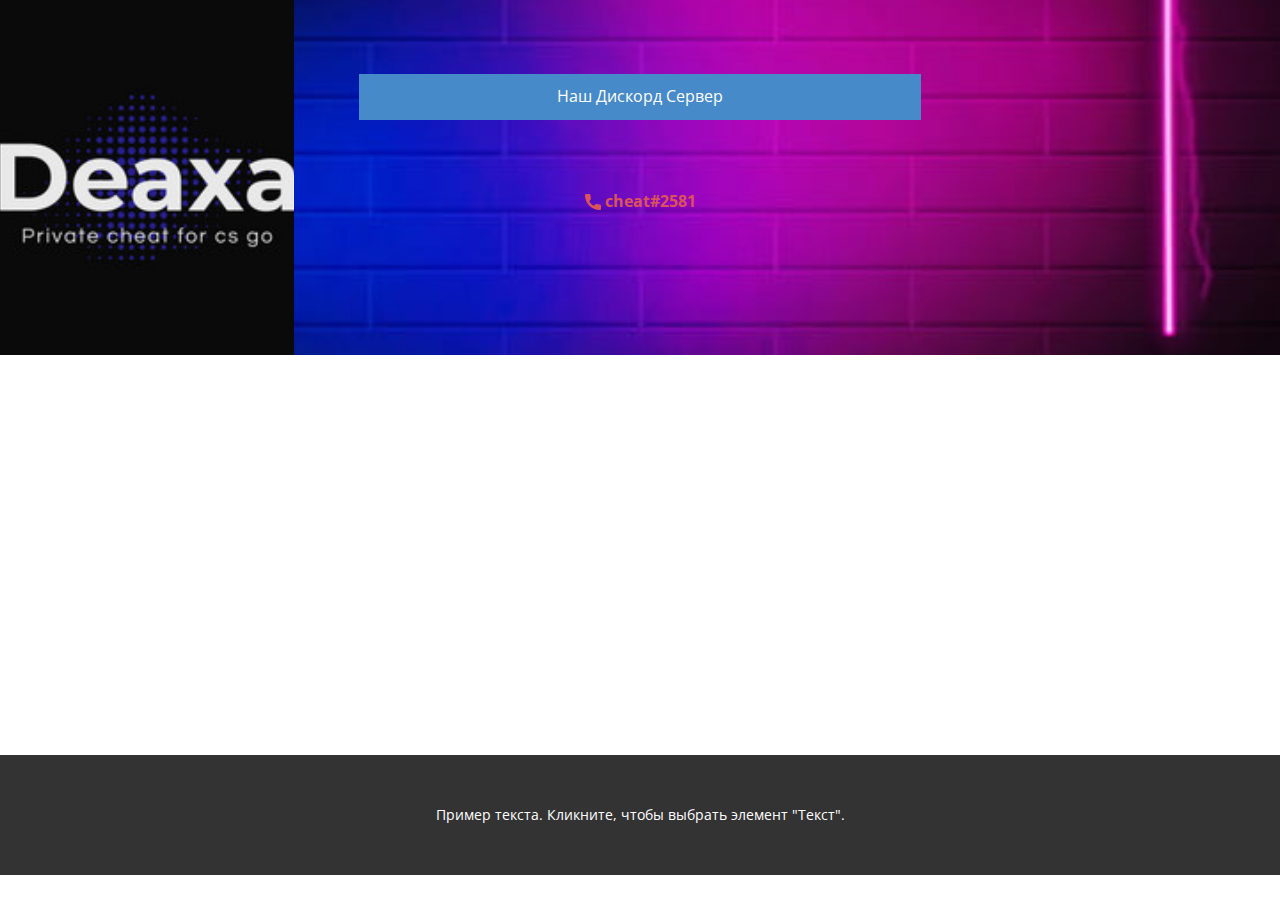
<file: Контакты.html>
<!DOCTYPE html>
<html style="font-size: 16px;" lang="ru"><head>
    <meta name="viewport" content="width=device-width, initial-scale=1.0">
    <meta charset="utf-8">
    <meta name="keywords" content="">
    <meta name="description" content="">
    <title>Контакты</title>
    <link rel="stylesheet" href="nicepage.css" media="screen">
<link rel="stylesheet" href="Контакты.css" media="screen">
    <script class="u-script" type="text/javascript" src="jquery.js" defer=""></script>
    <script class="u-script" type="text/javascript" src="nicepage.js" defer=""></script>
    <meta name="generator" content="Nicepage 5.2.0, nicepage.com">
    <link id="u-theme-google-font" rel="stylesheet" href="https://fonts.googleapis.com/css?family=Roboto:100,100i,300,300i,400,400i,500,500i,700,700i,900,900i|Open+Sans:300,300i,400,400i,500,500i,600,600i,700,700i,800,800i">
    
    
    <script type="application/ld+json">{
		"@context": "http://schema.org",
		"@type": "Organization",
		"name": "Site2"
}</script>
    <meta name="theme-color" content="#478ac9">
    <meta property="og:title" content="Контакты">
    <meta property="og:description" content="">
    <meta property="og:type" content="website">
  </head>
  <body class="u-body u-xl-mode" data-lang="ru"><header class="u-clearfix u-header u-image u-header" id="sec-3e11" data-image-width="555" data-image-height="260"><img class="u-expanded-height u-image u-image-default u-preserve-proportions u-image-1" src="images/Free_Sample_By_Wix.jpg" alt="" data-image-width="200" data-image-height="200"><nav class="u-menu u-menu-one-level u-offcanvas u-menu-1" data-position="">
        <div class="menu-collapse" style="font-size: 1rem; letter-spacing: 0px; font-weight: 700;">
          <a class="u-button-style u-custom-border u-custom-border-color u-custom-borders u-custom-left-right-menu-spacing u-custom-padding-bottom u-custom-text-color u-custom-top-bottom-menu-spacing u-nav-link u-text-active-palette-1-base u-text-hover-palette-2-base" href="#">
            <svg class="u-svg-link" viewBox="0 0 24 24"><use xmlns:xlink="http://www.w3.org/1999/xlink" xlink:href="#menu-hamburger"></use></svg>
            <svg class="u-svg-content" version="1.1" id="menu-hamburger" viewBox="0 0 16 16" x="0px" y="0px" xmlns:xlink="http://www.w3.org/1999/xlink" xmlns="http://www.w3.org/2000/svg"><g><rect y="1" width="16" height="2"></rect><rect y="7" width="16" height="2"></rect><rect y="13" width="16" height="2"></rect>
</g></svg>
          </a>
        </div>
        <div class="u-custom-menu u-nav-container"></div>
        <div class="u-custom-menu u-nav-container-collapse">
          <div class="u-black u-container-style u-inner-container-layout u-opacity u-opacity-95 u-sidenav">
            <div class="u-inner-container-layout u-sidenav-overflow">
              <div class="u-menu-close"></div>
              <ul class="u-align-center u-nav u-popupmenu-items u-unstyled u-nav-1"><li class="u-nav-item"><a class="u-button-style u-nav-link" href="DeaxaCheats.html">DeaxaCheats</a>
</li><li class="u-nav-item"><a class="u-button-style u-nav-link" href="О-нас.html">https://discord.gg/cyNRfZNC</a>
</li></ul>
            </div>
          </div>
          <div class="u-black u-menu-overlay u-opacity u-opacity-70"></div>
        </div>
      </nav><a href="https://discord.gg/cyNRfZNC" class="u-align-right u-btn u-button-style u-btn-1">Наш Дискорд Сервер</a><a href="https://nicepage.com/ru/shablony-veb-saytov" class="u-active-none u-border-2 u-border-grey-75 u-border-no-bottom u-border-no-left u-border-no-right u-border-no-top u-bottom-left-radius-0 u-bottom-right-radius-0 u-btn u-btn-rectangle u-button-style u-hover-none u-none u-radius-0 u-text-palette-2-base u-top-left-radius-0 u-top-right-radius-0 u-btn-2"><span class="u-icon"><svg class="u-svg-content" viewBox="0 0 405.333 405.333" x="0px" y="0px" style="width: 1em; height: 1em;"><path d="M373.333,266.88c-25.003,0-49.493-3.904-72.704-11.563c-11.328-3.904-24.192-0.896-31.637,6.699l-46.016,34.752    c-52.8-28.181-86.592-61.952-114.389-114.368l33.813-44.928c8.512-8.512,11.563-20.971,7.915-32.64    C142.592,81.472,138.667,56.96,138.667,32c0-17.643-14.357-32-32-32H32C14.357,0,0,14.357,0,32    c0,205.845,167.488,373.333,373.333,373.333c17.643,0,32-14.357,32-32V298.88C405.333,281.237,390.976,266.88,373.333,266.88z"></path></svg><img></span>&nbsp;cheat#2581
      </a></header>
    <section class="u-clearfix u-section-1" id="sec-2ac2">
      <div class="u-clearfix u-sheet u-sheet-1"></div>
    </section>
    
    
    <footer class="u-align-center u-clearfix u-footer u-grey-80 u-footer" id="sec-e854"><div class="u-clearfix u-sheet u-sheet-1">
        <p class="u-small-text u-text u-text-variant u-text-1">Пример текста. Кликните, чтобы выбрать элемент "Текст".</p>
      </div></footer>
  
</body></html>
</file>
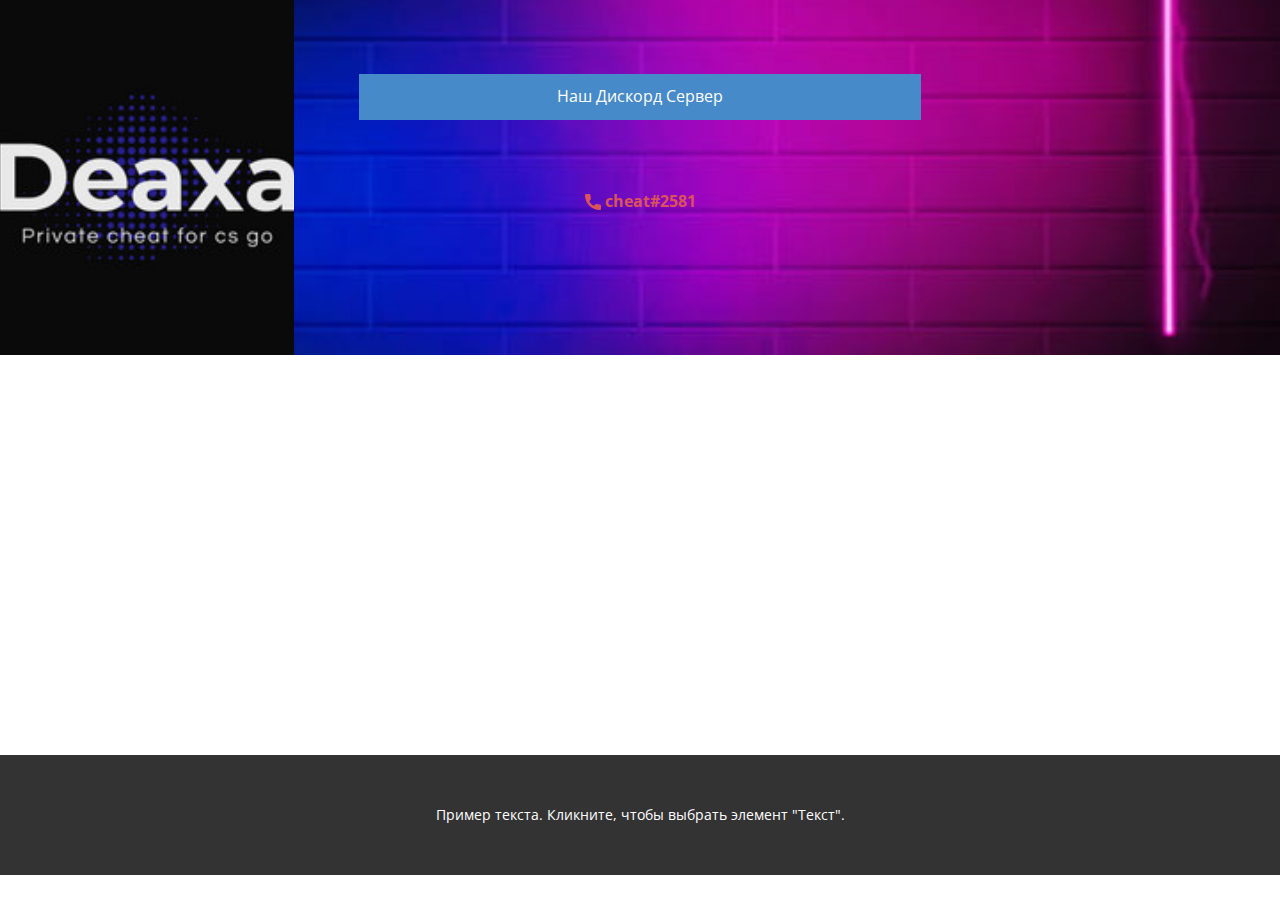
<file: О-нас.html>
<!DOCTYPE html>
<html style="font-size: 16px;" lang="ru"><head>
    <meta name="viewport" content="width=device-width, initial-scale=1.0">
    <meta charset="utf-8">
    <meta name="keywords" content="">
    <meta name="description" content="">
    <title>О нас</title>
    <link rel="stylesheet" href="nicepage.css" media="screen">
<link rel="stylesheet" href="О-нас.css" media="screen">
    <script class="u-script" type="text/javascript" src="jquery.js" defer=""></script>
    <script class="u-script" type="text/javascript" src="nicepage.js" defer=""></script>
    <meta name="generator" content="Nicepage 5.2.0, nicepage.com">
    <link id="u-theme-google-font" rel="stylesheet" href="https://fonts.googleapis.com/css?family=Roboto:100,100i,300,300i,400,400i,500,500i,700,700i,900,900i|Open+Sans:300,300i,400,400i,500,500i,600,600i,700,700i,800,800i">
    
    
    <script type="application/ld+json">{
		"@context": "http://schema.org",
		"@type": "Organization",
		"name": "Site2"
}</script>
    <meta name="theme-color" content="#478ac9">
    <meta property="og:title" content="О нас">
    <meta property="og:description" content="">
    <meta property="og:type" content="website">
  </head>
  <body class="u-body u-xl-mode" data-lang="ru"><header class="u-clearfix u-header u-image u-header" id="sec-3e11" data-image-width="555" data-image-height="260"><img class="u-expanded-height u-image u-image-default u-preserve-proportions u-image-1" src="images/Free_Sample_By_Wix.jpg" alt="" data-image-width="200" data-image-height="200"><nav class="u-menu u-menu-one-level u-offcanvas u-menu-1" data-position="">
        <div class="menu-collapse" style="font-size: 1rem; letter-spacing: 0px; font-weight: 700;">
          <a class="u-button-style u-custom-border u-custom-border-color u-custom-borders u-custom-left-right-menu-spacing u-custom-padding-bottom u-custom-text-color u-custom-top-bottom-menu-spacing u-nav-link u-text-active-palette-1-base u-text-hover-palette-2-base" href="#">
            <svg class="u-svg-link" viewBox="0 0 24 24"><use xmlns:xlink="http://www.w3.org/1999/xlink" xlink:href="#menu-hamburger"></use></svg>
            <svg class="u-svg-content" version="1.1" id="menu-hamburger" viewBox="0 0 16 16" x="0px" y="0px" xmlns:xlink="http://www.w3.org/1999/xlink" xmlns="http://www.w3.org/2000/svg"><g><rect y="1" width="16" height="2"></rect><rect y="7" width="16" height="2"></rect><rect y="13" width="16" height="2"></rect>
</g></svg>
          </a>
        </div>
        <div class="u-custom-menu u-nav-container"></div>
        <div class="u-custom-menu u-nav-container-collapse">
          <div class="u-black u-container-style u-inner-container-layout u-opacity u-opacity-95 u-sidenav">
            <div class="u-inner-container-layout u-sidenav-overflow">
              <div class="u-menu-close"></div>
              <ul class="u-align-center u-nav u-popupmenu-items u-unstyled u-nav-1"><li class="u-nav-item"><a class="u-button-style u-nav-link" href="DeaxaCheats.html">DeaxaCheats</a>
</li><li class="u-nav-item"><a class="u-button-style u-nav-link" href="О-нас.html">https://discord.gg/cyNRfZNC</a>
</li></ul>
            </div>
          </div>
          <div class="u-black u-menu-overlay u-opacity u-opacity-70"></div>
        </div>
      </nav><a href="https://discord.gg/cyNRfZNC" class="u-align-right u-btn u-button-style u-btn-1">Наш Дискорд Сервер</a><a href="https://nicepage.com/ru/shablony-veb-saytov" class="u-active-none u-border-2 u-border-grey-75 u-border-no-bottom u-border-no-left u-border-no-right u-border-no-top u-bottom-left-radius-0 u-bottom-right-radius-0 u-btn u-btn-rectangle u-button-style u-hover-none u-none u-radius-0 u-text-palette-2-base u-top-left-radius-0 u-top-right-radius-0 u-btn-2"><span class="u-icon"><svg class="u-svg-content" viewBox="0 0 405.333 405.333" x="0px" y="0px" style="width: 1em; height: 1em;"><path d="M373.333,266.88c-25.003,0-49.493-3.904-72.704-11.563c-11.328-3.904-24.192-0.896-31.637,6.699l-46.016,34.752    c-52.8-28.181-86.592-61.952-114.389-114.368l33.813-44.928c8.512-8.512,11.563-20.971,7.915-32.64    C142.592,81.472,138.667,56.96,138.667,32c0-17.643-14.357-32-32-32H32C14.357,0,0,14.357,0,32    c0,205.845,167.488,373.333,373.333,373.333c17.643,0,32-14.357,32-32V298.88C405.333,281.237,390.976,266.88,373.333,266.88z"></path></svg><img></span>&nbsp;cheat#2581
      </a></header>
    <section class="u-clearfix u-section-1" id="sec-bb57">
      <div class="u-clearfix u-sheet u-sheet-1"></div>
    </section>
    
    
    <footer class="u-align-center u-clearfix u-footer u-grey-80 u-footer" id="sec-e854"><div class="u-clearfix u-sheet u-sheet-1">
        <p class="u-small-text u-text u-text-variant u-text-1">Пример текста. Кликните, чтобы выбрать элемент "Текст".</p>
      </div></footer>
  
</body></html>
</file>
